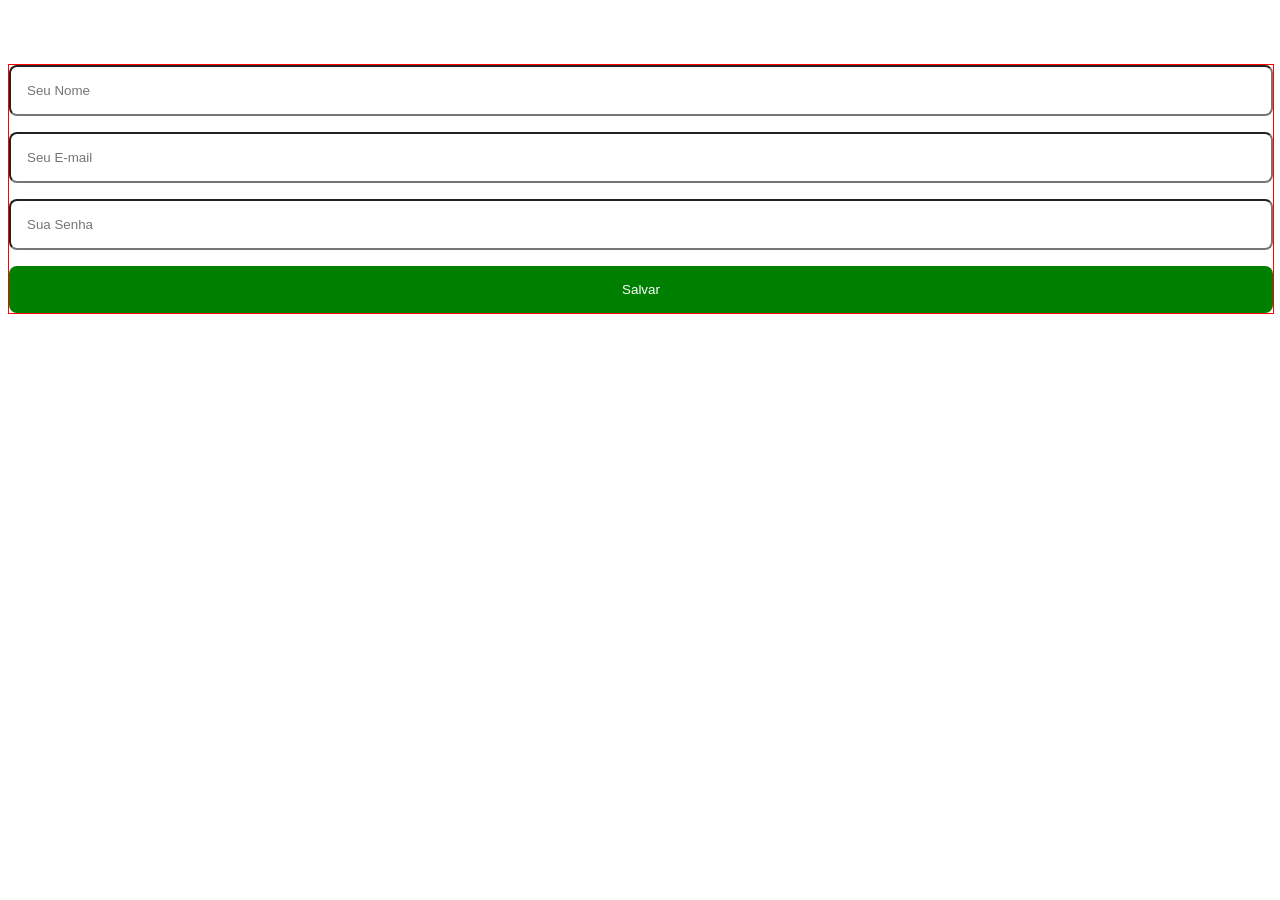
<file: Aula-4-formularios/index.html>
<!DOCTYPE html>
<html lang="pt-br">
  <head>
    <meta charset="UTF-8" />
    <meta name="viewport" content="width=device-width, initial-scale=1.0" />
    <meta http-equiv="X-UA-Compatible" content="ie=edge" />
    <title>Formulario</title>

    <style>
      .btn {
        padding: 16px 32px;
        border: 0;
        background: green;
        color: #fff;
        cursor: pointer;
        border-radius: 8px;
      }

      input {
        padding: 16px;
        border-radius: 8px;
      }

      .error-input {
        border-color: red;
      }

      form {
        width: 100%;
        border: 1px solid red;
        margin: 64px auto;
        display: flex;
        flex-direction: column;
        gap: 16px;
      }
    </style>

  </head>

  <body>
    <form>
      <input id="nome" type="text" placeholder="Seu Nome"/>
      <input id="email" type="email" placeholder="Seu E-mail" required/>
      <input id="senha" type="password" placeholder="Sua Senha"/>
      
      <button class="btn">Salvar</button>
    </form>

    <script>
      const formElement = document.querySelector("form");

      // campos de entrada 

      const inputNome = document.querySelector("#nome");
      const inputEmail = document.querySelector("#email");
      const inputSenha = document.querySelector("#senha");

      formElement.addEventListener("submit", function (event){
        event.preventDefault(); //responsavel para evitar o comportamento padrão!

        if (inputNome.value === "") {
          //alert('Informe seu Nome');
          inputNome.classList.add("error-input");
        }

        console.log(inputNome.value, inputEmail.value, inputSenha.value);
        
      })
    </script>
  </body>
</html>
</file>
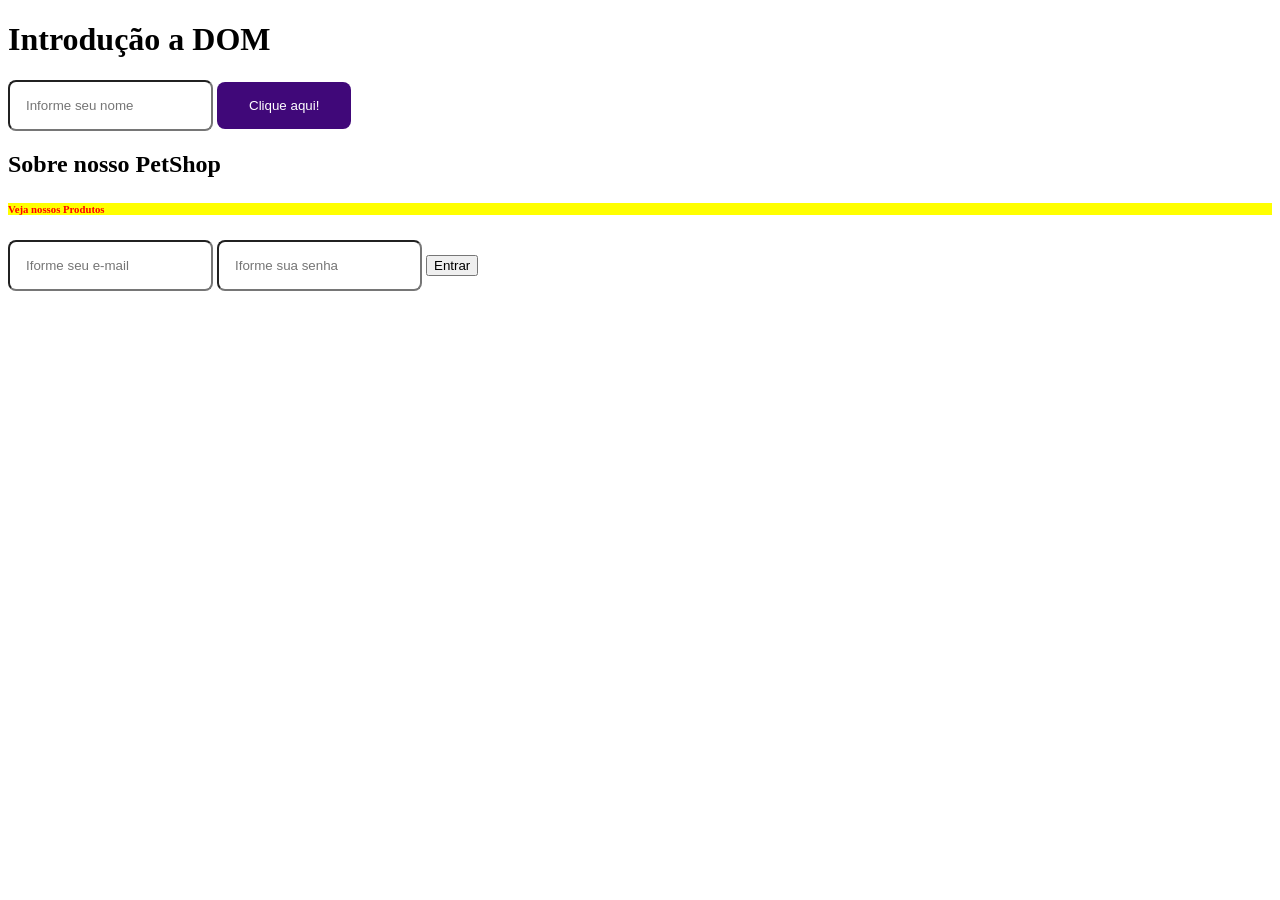
<file: Aula-4/index.html>
<!DOCTYPE html>
<html lang="pt-br">
  <head>
    <meta charset="UTF-8" />
    <meta name="viewport" content="width=device-width, initial-scale=1.0" />
    <meta http-equiv="X-UA-Compatible" content="ie=edge" />
    <title>SCTEC - INTERATIVIDADE COM JAVASCRIPT</title>
    

    <style>
      .btn {
        padding: 16px 32px;
        border: 0;
        background: rgb(64, 8, 121);
        color: #fff;
        cursor: pointer;
        border-radius: 8px;
      }

      .inativo {
        background: red;
        cursor: not-allowed;
      }

      input {
        padding: 16px;
        border-radius: 8px;
      }

    </style>
  </head>

  <body>

    <h1>Introdução a DOM</h1>
    
    <input type="text" placeholder="Informe seu nome"/>
    <button class="btn inativo">Clique aqui!</button>

    

    <section id="sobre"></section>



    <form>
      <input type="email" placeholder="Iforme seu e-mail"/>
      <input type="password" placeholder="Iforme sua senha"/>

      <button>Entrar</button>
    </form>
    <script>
      const tituloElemento = document.querySelector("h1");

      //console.log(tituloElemento.innerText);
      //tituloElemento.innerText = "Minha primeira seleção de elemento";
      //tituloElemento.innerHTML = "<span>exemplo</span>"

      //// get element by id
      const secaoSobreElemento = document.getElementById("sobre");

      secaoSobreElemento.innerHTML = "<h2>Sobre nosso PetShop</h2>";

      const buttonElemento = document.querySelector(".btn");

      buttonElemento.classList.remove("inativo");

      //buttonElemento.style.color = "red";

      const inputElement = document.querySelector("input");

      console.log(inputElement.value);

      // Criando elementos virtual

      const subtitulo = document.createElement("h6");
      subtitulo.innerText = "Veja nossos Produtos";
      subtitulo.style.color = "red";
      subtitulo.style.backgroundColor = "yellow";

      secaoSobreElemento.appendChild(subtitulo);
      //secaoSobreElemento.innerHTML = "<h6>Veja nossos Produtos</h6>"


      // Eventos

      buttonElemento.addEventListener("click", function (event) {
       //console.log(event.target.classList);
       //event.target.classList.toggle("inativo")
       const valorDoinput = inputElement.value;
       const spanElemento = document.createElement("spam");
       spanElemento.style.display = "block";
       spanElemento.style.marginBottom = "8px";

       spanElemento.innerText = valorDoinput;
       
       secaoSobreElemento.appendChild(spanElemento);
        
       inputElement.value = "";
      });




    </script>
    
  </body>
</h
</file>
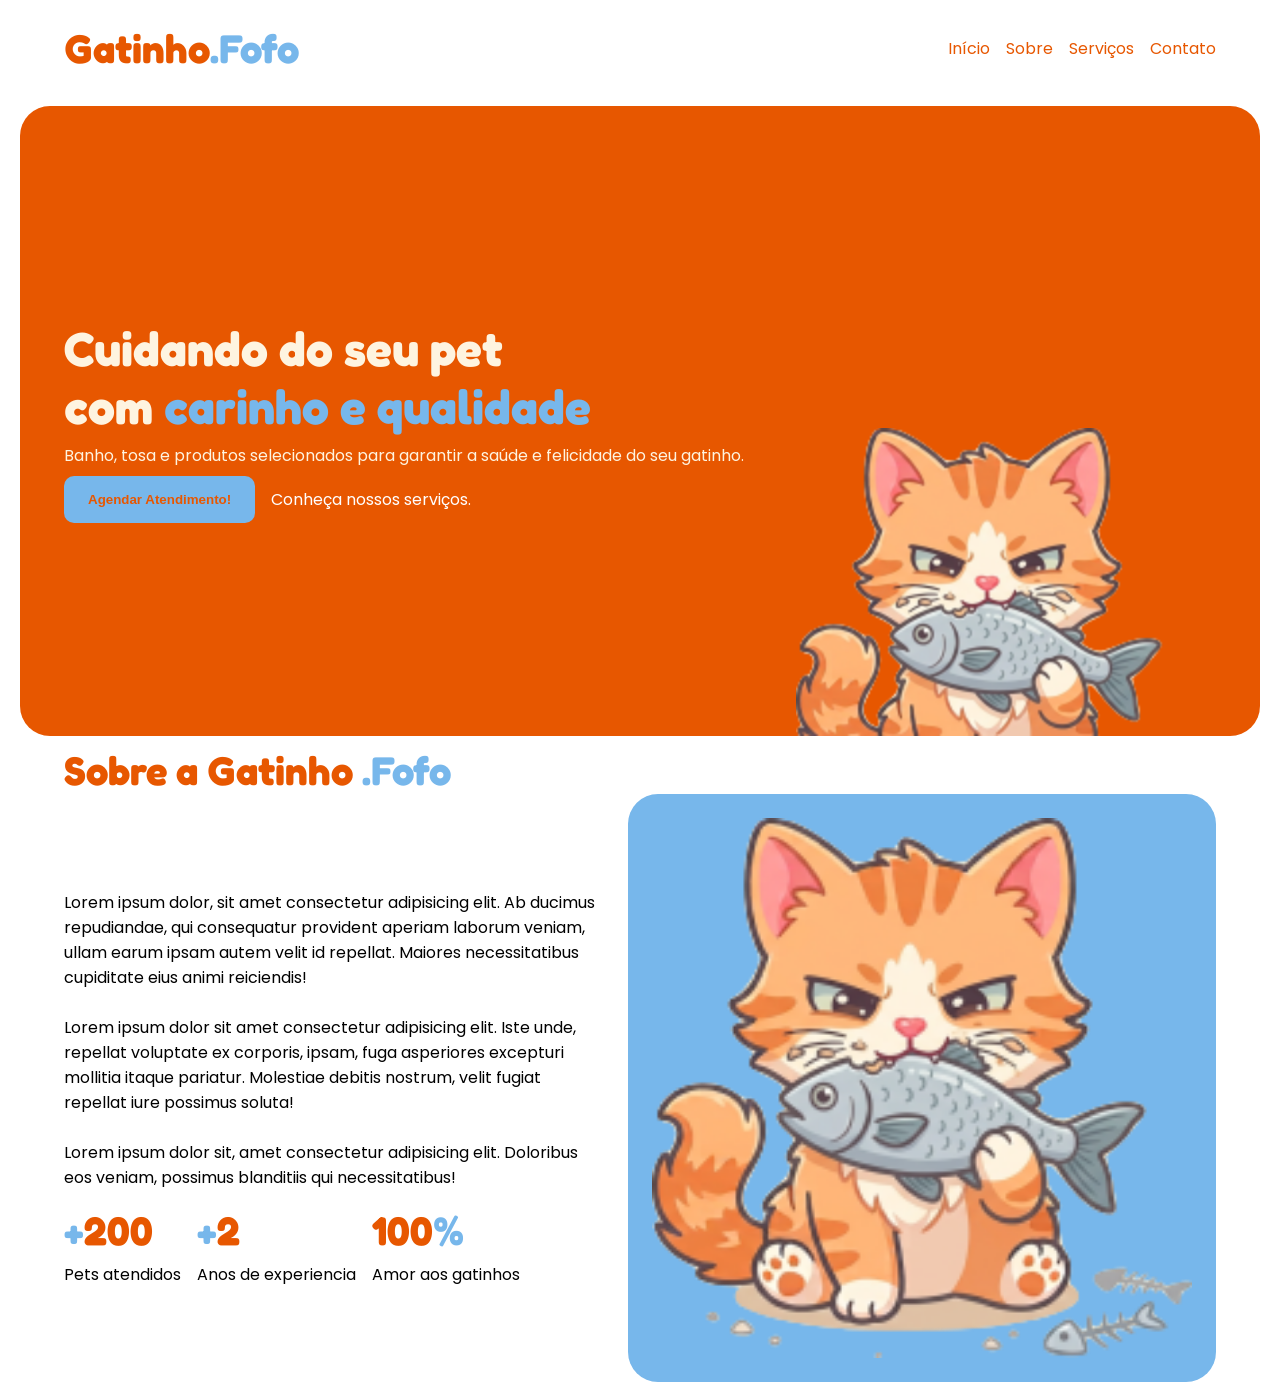
<file: landing-page-sctec-001/index.html>
<!DOCTYPE html>
<html lang="pt-br">
  <head>
    <meta charset="UTF-8" />
    <meta name="viewport" content="width=device-width, initial-scale=1.0" />
    <meta http-equiv="X-UA-Compatible" content="ie=edge" />
    <title>Gatinho Fofo - Cuidando do seu pet com carinho!</title>
    <link rel="preconnect" href="https://fonts.googleapis.com">
    <link rel="preconnect" href="https://fonts.gstatic.com" crossorigin>
    <link href="https://fonts.googleapis.com/css2?family=Fredoka:wght@300..700&family=Poppins:wght@400;500;600;700;800;900&display=swap" rel="stylesheet">
    
    <link rel="stylesheet" href="styles.css" />
  </head>

  <body>
    <!--Cabeçalho-->
    <header>
      <div class="conteiner cabecalho">
        <div class="logotipo">Gatinho<span class="azul">.Fofo</span> </div>

        <button class="hamburguer"></button>

        <nav class="menu">
          <a href="#">Início</a>
          <a href="#">Sobre</a>
          <a href="#">Serviços</a>
          <a href="#">Contato</a>
        </nav>

      </div>
    </header>

    <!--Principal-->
    <main>
      <!--Hero Section-->
      <section class="hero" id="hero">
      <div class="conteiner">
        <div class="hero_conteudo">
          <h1>Cuidando do seu pet 
          <br>com <span class="azul">carinho e qualidade</span></h1>
          <p>
            Banho, tosa e produtos selecionados para garantir a saúde e felicidade do seu gatinho.
          </p>
          <div class="hero_acoes">
            <button>Agendar Atendimento!</button>
            <a href="#">Conheça nossos serviços.</a>
          </div>
        </div>

        <div class="hero_imagem">
          <img src="gatinhoFofo001.png" alt="Imagem de um gatinho fofo comendo um peixe">
        </div>
      </div>
      </section>
      <!--Sobre Section-->
      <section class="conteiner servico">
        <h2>Sobre a Gatinho <span class="azul">.Fofo</span></h2>

        <div class="sobre_info">

          <div class="sobre_conteudo">
            <p>Lorem ipsum dolor, sit amet consectetur adipisicing elit. Ab ducimus repudiandae, qui consequatur provident aperiam laborum veniam, ullam earum ipsam autem velit id repellat. Maiores necessitatibus cupiditate eius animi reiciendis!</p><br>

            <p>Lorem ipsum dolor sit amet consectetur adipisicing elit. Iste unde, repellat voluptate ex corporis, ipsam, fuga asperiores excepturi mollitia itaque pariatur. Molestiae debitis nostrum, velit fugiat repellat iure possimus soluta!</p><br>

            <p>Lorem ipsum dolor sit, amet consectetur adipisicing elit. Doloribus eos veniam, possimus blanditiis qui necessitatibus!</p>
            <div class="sobre_indicadores">
              <div class="sobre_indicador_item">
               <strong><span class="azul">+</span>200</strong> 
               <span>Pets atendidos</span>
              </div>
  
              <div class="sobre_indicador_item">
               <strong><span class="azul">+</span>2</strong> 
               <span>Anos de experiencia</span>
              </div>
  
              <div class="sobre_indicador_item">
               <strong>100<span class="azul">%</span></strong> 
               <span>Amor aos gatinhos</span>
              </div>
  
            </div>
          </div>
          <div class="sobre_imagem">
            <img 
            src="gatinhoFofo.png" alt="Imagem de um gatinho fofo comendo um peixe">
          </div>
        </div>
      </section>
      <!--Serviços Section-->
      <!--Contato Section-->
      <!--Footer-->

    </main>

    
  </body>
</html>
</file>
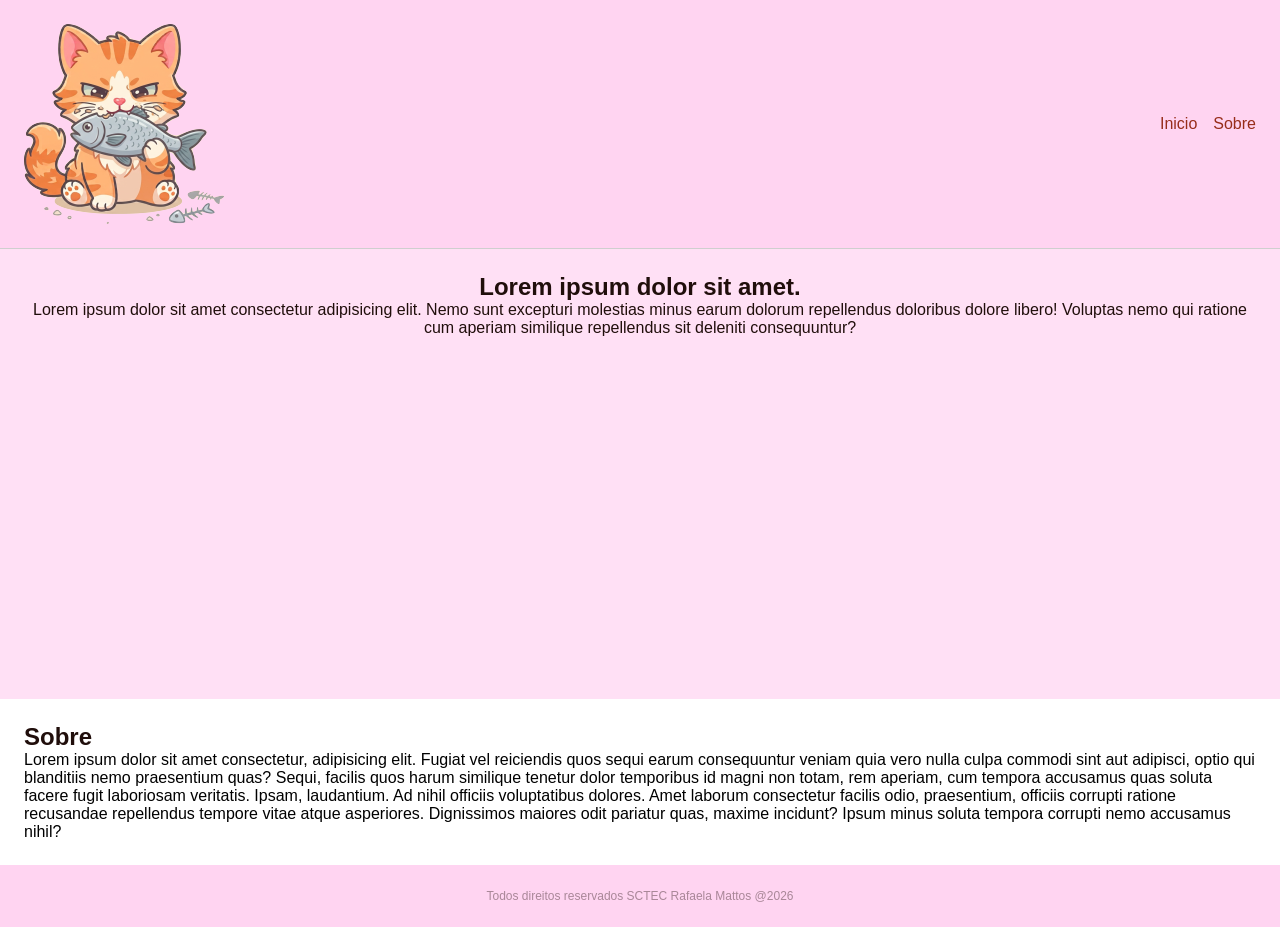
<file: landing-page-sctec/index.html>
<!DOCTYPE html>
<html lang="pt-br">
  <head>
    <meta charset="UTF-8" />
    <meta name="viewport" content="width=device-width, initial-scale=1.0" />
    <meta http-equiv="X-UA-Compatible" content="ie=edge" />
    <title>Landing Page Teste 1 </title>

    <style>
      * {
        box-sizing: border-box;
        margin: 0;
        padding: 0;
      }

      html {
        font-family: sans-serif;
      }

      header {
        display: flex;
        justify-content: space-between; /*totalmente espaçado um do outro*/
        align-items: center;
        padding: 24px;
        background-color: rgb(255, 212, 241);
        border-bottom: 1px solid rgb(207, 207, 207);
      }

      nav {
        display: flex;
        gap: 16px; /*espaço entre itens*/
      }

      a {
        color: rgb(151, 45, 26);
        text-decoration: none;
      }

      #hero {
        padding: 24px;
        text-align: center;
        background-color: rgb(255, 224, 245);
        color: rgb(32, 14, 11);
        height: 50vh;
      }

      #sobre {
        padding: 24px;
      }

      h2 {
        color: rgb(32, 14, 11);
      }

      footer {
        background-color: rgb(255, 212, 241);
        color: rgba(32, 14, 11, 0.384);
        display: flex;
        justify-content: center;
        align-items: center;
        padding: 24px;
        font-size: 12px;
      }

    </style>
  </head>

  <body>
    <header>
      <img 
      src="gatinhoFofo.png" 
      alt="logotipo gatinho fofo comendo peixe">
      <nav>
        <a href="#">Inicio</a>
        <a href="#">Sobre</a>
      </nav>
    </header>

    <main>
      <section id="hero">
        <h1>Lorem ipsum dolor sit amet.</h1>
        <p>
          Lorem ipsum dolor sit amet consectetur adipisicing elit. Nemo sunt excepturi molestias minus earum dolorum repellendus doloribus dolore libero! Voluptas nemo qui ratione cum aperiam similique repellendus sit deleniti consequuntur?
        </p>
      </section>

      <section id="sobre">
        <h2>Sobre</h2>
        <p>
          Lorem ipsum dolor sit amet consectetur, adipisicing elit. Fugiat vel reiciendis quos sequi earum consequuntur veniam quia vero nulla culpa commodi sint aut adipisci, optio qui blanditiis nemo praesentium quas?
          Sequi, facilis quos harum similique tenetur dolor temporibus id magni non totam, rem aperiam, cum tempora accusamus quas soluta facere fugit laboriosam veritatis. Ipsam, laudantium. Ad nihil officiis voluptatibus dolores.
          Amet laborum consectetur facilis odio, praesentium, officiis corrupti ratione recusandae repellendus tempore vitae atque asperiores. Dignissimos maiores odit pariatur quas, maxime incidunt? Ipsum minus soluta tempora corrupti nemo accusamus nihil?
        </p>
      </section>
    </main>

    <footer>
      <p>Todos direitos reservados SCTEC Rafaela Mattos @2026</p>
    </footer>
</file>
<file: landing-page-sctec-001/styles.css>
* {
  margin: 0;
  padding: 0;
  box-sizing: border-box;
}

body {
  font-family: "Poppins", sans-serif;
}

h1, 
h2,
h3 {
  font-family: "Fredoka", sans-serif;
}

h1 {
  font-size: 48px;
}

h2 {
  color: #E75700;
  font-size: 40px;
}

.conteiner {
  width: 100%;
  max-width: 1200px;
  margin: 0 auto; /*Centraliza*/
  padding-left: 24px;
  padding-right: 24px;
}

.azul {
  color: #77b7eb;
}

.logotipo {
  font-family: "Fredoka", sans-serif;
  font-size: 40px;
  font-weight: bold;
  color: #E75700;
}

.cabecalho {
  display: flex;
  align-items: center;
  justify-content: space-between;
  padding: 24px;
}

.cabecalho .menu {
  display: flex;
  gap: 16px;
}

.cabecalho .menu a {
  text-decoration: none;
  color: #E75700;
}

.hamburguer {
  display: none;
}

/* HERO SECTION */

.hero {
  background-color: #E75700;
  margin: 10px 20px;
  border-radius: 30px;
  color: #fef4e0ff;
  padding: 40px 0;
  height: 70vh;
  display: flex;
  align-items: center;
  position: relative; /*quando se usa o absolute <--(img) tem q indicar o relative*/
}

.hero_conteudo {
  display: flex;
  flex-direction: column;
  gap: 8px;
}

.hero .hero_acoes {
  display: flex;
  align-items: center;
  gap: 16px;
}

.hero .hero_acoes button {
  padding: 16px 24px;
  background: #77b7eb;
  color: #E75700;
  border: 0;
  border-radius: 10px;
  font-weight: 700;
}

.hero .hero_acoes a {
  color: #fff;
  text-decoration: none;
}

.hero_imagem img {
  width: 400px;
  position: absolute;
  bottom: 0;
  right: 64px;
}

@media (max-width: 768px) {
  .hero .hero_conteudo {
    align-items: center;
    text-align: center;
  }

  .hero h1 {
    font-size: 32px;
  }

  .hero_imagem {
    display: none;
  }
}

.sobre {
  display: flex;
  flex-direction: column;
  gap: 16px;
  margin-top: 64px;
  margin-bottom: 64px;
}

.sobre_info {
  display: flex;
  align-items: center;
  flex-wrap: wrap;
  gap: 24px;
}

.sobre_info .sobre_conteudo {
  flex: 1; 
}

.sobre_info .sobre_imagem {
  flex: 1;
  aspect-ratio: 1 /1;
  background: #77b7eb;
  border-radius: 30px;
  padding: 24px;
  display: flex;
  justify-content: center;
}

.sobre_indicadores {
  display: flex;
  gap: 16px;
  margin-top: 16px;
}

.sobre_indicadores .sobre_indicador_item {
  display: flex;
  flex-direction: column;
  gap: 8px;
}

.sobre_indicadores .sobre_indicador_item strong {
  font-family: "fredoka", sans-serif;
  font-size: 40px;
  color: #E75700;
}

@media (max-width: 768px) {
  .sobre_info {
    flex-direction: column;
  }
}
</file>
